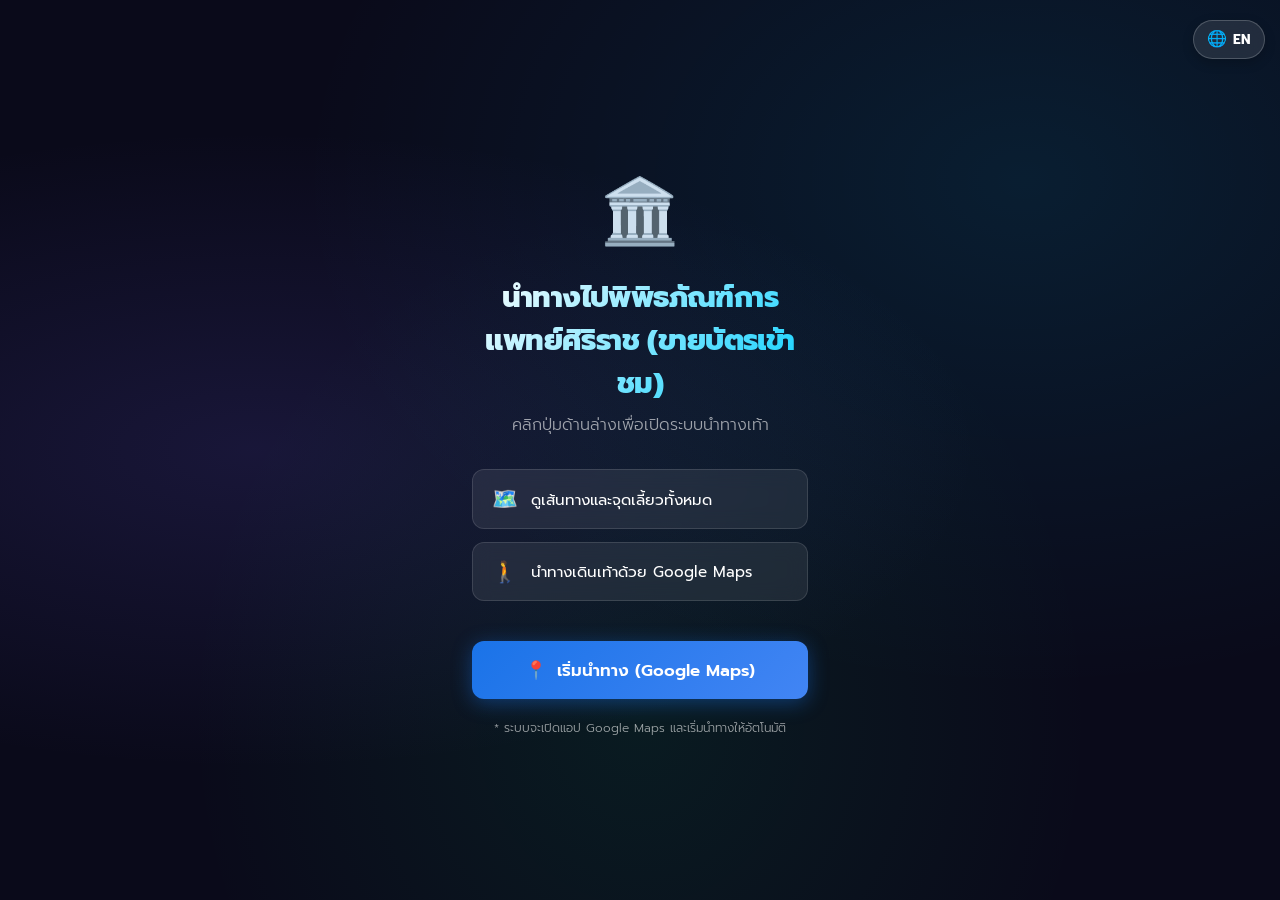
<file: index.html>
<!DOCTYPE html>
<html lang="th">
<head>
    <meta charset="UTF-8">
    <meta name="viewport" content="width=device-width, initial-scale=1.0, user-scalable=no">
    <meta name="description" content="ระบบนำทาง AR สำหรับพิพิธภัณฑ์ - สแกน QR Code แล้วเดินตามเส้นแดง">
    <title>🧭 ระบบนำทาง</title>
    <link rel="preconnect" href="https://fonts.googleapis.com">
    <link href="https://fonts.googleapis.com/css2?family=Prompt:wght@300;400;600;700;800&display=swap" rel="stylesheet">
    <link rel="stylesheet" href="style.css">
    <script>
        // Force LINE to open in external browser (Chrome/Safari)
        if (navigator.userAgent.indexOf("Line") > -1) {
            let url = window.location.href;
            if (url.indexOf("?") > -1) {
                url += "&openExternalBrowser=1";
            } else {
                url += "?openExternalBrowser=1";
            }
            window.location.href = url;
        }
    </script>
</head>
<body>
    <!-- ========== LANGUAGE TOGGLE ========== -->
    <div class="lang-toggle" onclick="toggleLanguage()">
        <span id="lang-text" title="switch language: TH/EN/ZH">EN</span>
    </div>

    <!-- ========== WELCOME SCREEN ========== -->
    <div id="welcome-screen" class="screen active">
        <div class="welcome-bg"></div>
        <div class="welcome-content">
            <div class="museum-icon">🏛️</div>
            <h1 data-i18n="title">นำทางไปพิพิธภัณฑ์การแพทย์ศิริราช (ขายบัตรเข้าชม)</h1>
            <p class="subtitle" data-i18n="subtitle">คลิกปุ่มด้านล่างเพื่อเปิดระบบนำทางเท้า</p>
            <div class="features">
                <div class="feature-item">
                    <span class="feature-icon">🗺️</span>
                    <span data-i18n="feature_1">ดูเส้นทางและจุดเลี้ยวทั้งหมด</span>
                </div>
                <div class="feature-item">
                    <span class="feature-icon">🚶</span>
                    <span data-i18n="feature_2">นำทางเดินเท้าด้วย Google Maps</span>
                </div>
            </div>
            
            <button id="btn-gmaps" class="btn-primary btn-google" onclick="openGoogleMaps()">
                <span class="btn-icon">📍</span>
                <span data-i18n="btn_start">เริ่มนำทาง (Google Maps)</span>
            </button>
            
            <p class="hint" data-i18n="hint">* ระบบจะเปิดแอป Google Maps และเริ่มนำทางให้อัตโนมัติ</p>
        </div>
    </div>

    <script src="app.js"></script>
</body>
</html>
</file>
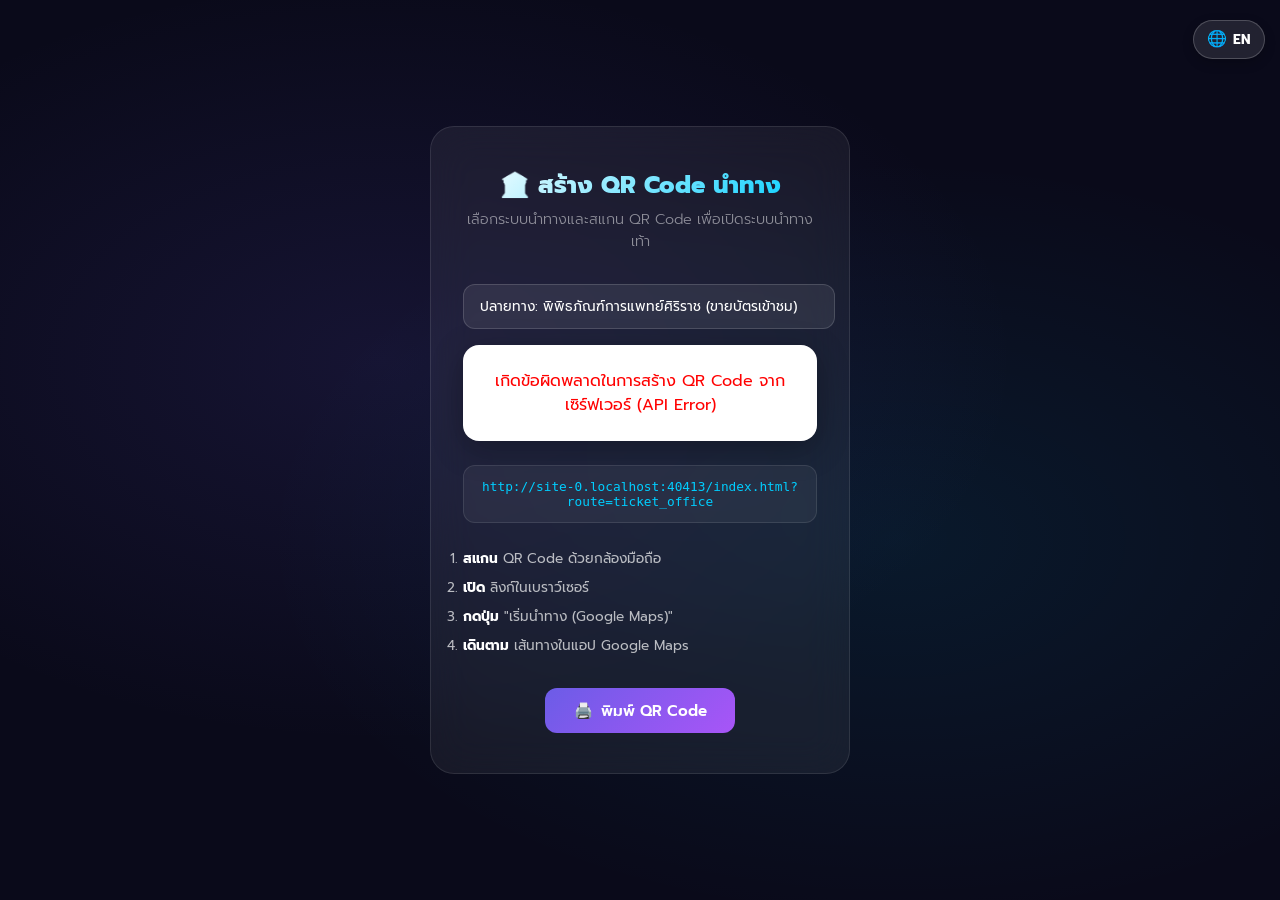
<file: qrcode.html>
<!DOCTYPE html>
<html lang="th">

<head>
    <meta charset="UTF-8">
    <meta name="viewport" content="width=device-width, initial-scale=1.0">
    <title>QR Code — ระบบนำทาง</title>
    <link href="https://fonts.googleapis.com/css2?family=Prompt:wght@300;400;600;700;800&display=swap" rel="stylesheet">
    <style>
        *,
        *::before,
        *::after {
            margin: 0;
            padding: 0;
            box-sizing: border-box;
        }

        body {
            min-height: 100vh;
            font-family: 'Prompt', sans-serif;
            background:
                radial-gradient(ellipse at 30% 40%, rgba(108, 92, 231, 0.12) 0%, transparent 50%),
                radial-gradient(ellipse at 70% 60%, rgba(0, 206, 255, 0.08) 0%, transparent 50%),
                #0A0A1A;
            color: #fff;
            display: flex;
            flex-direction: column;
            align-items: center;
            justify-content: center;
            padding: 2rem;
        }

        /* ========== LANGUAGE TOGGLE ========== */
        .lang-toggle {
            position: fixed;
            top: max(env(safe-area-inset-top, 20px), 20px);
            right: 15px;
            z-index: 100;
            background: rgba(255, 255, 255, 0.1);
            backdrop-filter: blur(10px);
            -webkit-backdrop-filter: blur(10px);
            border: 1px solid rgba(255, 255, 255, 0.2);
            border-radius: 20px;
            padding: 0.4rem 0.8rem;
            cursor: pointer;
            font-size: 0.85rem;
            font-weight: 700;
            color: #fff;
            box-shadow: 0 4px 12px rgba(0, 0, 0, 0.2);
            transition: background 0.2s, transform 0.2s;
            display: flex;
            align-items: center;
            gap: 0.4rem;
        }

        .lang-toggle:hover {
            background: rgba(255, 255, 255, 0.2);
        }

        .lang-toggle:active {
            transform: scale(0.95);
        }

        .lang-toggle::before {
            content: '🌐';
            font-size: 1rem;
        }

        .card {
            background: rgba(255, 255, 255, 0.06);
            border: 1px solid rgba(255, 255, 255, 0.1);
            backdrop-filter: blur(20px);
            -webkit-backdrop-filter: blur(20px);
            border-radius: 24px;
            padding: 2.5rem 2rem;
            max-width: 420px;
            width: 100%;
            text-align: center;
        }

        h1 {
            font-size: 1.5rem;
            font-weight: 800;
            margin-bottom: 0.3rem;
            background: linear-gradient(135deg, #fff 0%, #00CEFF 100%);
            -webkit-background-clip: text;
            -webkit-text-fill-color: transparent;
            background-clip: text;
        }

        .subtitle {
            font-size: 0.9rem;
            color: rgba(255, 255, 255, 0.5);
            margin-bottom: 2rem;
            font-weight: 300;
        }

        #qr-container {
            background: #fff;
            border-radius: 16px;
            padding: 1.5rem;
            display: inline-block;
            margin-bottom: 1.5rem;
            box-shadow: 0 8px 32px rgba(0, 0, 0, 0.3);
        }

        #qr-container canvas {
            display: block;
        }

        .url-box {
            background: rgba(255, 255, 255, 0.05);
            border: 1px solid rgba(255, 255, 255, 0.1);
            border-radius: 12px;
            padding: 0.8rem 1rem;
            margin-bottom: 1.5rem;
            font-size: 0.8rem;
            color: #00CEFF;
            word-break: break-all;
            font-family: monospace;
        }

        .instructions {
            text-align: left;
            font-size: 0.85rem;
            color: rgba(255, 255, 255, 0.7);
            line-height: 1.8;
        }

        .instructions li {
            margin-bottom: 0.3rem;
        }

        .instructions strong {
            color: #fff;
        }

        .btn-print {
            display: inline-flex;
            align-items: center;
            gap: 0.5rem;
            padding: 0.7rem 1.8rem;
            font-size: 0.95rem;
            font-weight: 600;
            font-family: 'Prompt', sans-serif;
            color: #fff;
            background: linear-gradient(135deg, #6C5CE7 0%, #A855F7 100%);
            border: none;
            border-radius: 12px;
            cursor: pointer;
            margin-top: 1.5rem;
            transition: transform 0.2s;
        }

        .btn-print:active {
            transform: scale(0.97);
        }

        .input-group {
            display: flex;
            gap: 0.5rem;
            margin-bottom: 1rem;
        }

        .input-group input {
            flex: 1;
            padding: 0.7rem 1rem;
            border-radius: 12px;
            border: 1px solid rgba(255, 255, 255, 0.15);
            background: rgba(255, 255, 255, 0.08);
            color: #fff;
            font-family: 'Prompt', sans-serif;
            font-size: 0.85rem;
            outline: none;
        }

        .input-group input:focus {
            border-color: #6C5CE7;
        }

        .input-group button {
            padding: 0.7rem 1.2rem;
            border-radius: 12px;
            border: none;
            background: #6C5CE7;
            color: #fff;
            font-family: 'Prompt', sans-serif;
            font-weight: 600;
            cursor: pointer;
            font-size: 0.85rem;
        }

        select option,
        select optgroup {
            background: #1a1a2e;
            color: #fff;
        }

        @media print {
            body {
                background: #fff;
                color: #000;
            }

            .card {
                border: 2px solid #000;
                backdrop-filter: none;
                background: #fff;
                display: flex;
                flex-direction: column;
            }

            .card,
            .card * {
                color: #000 !important;
            }

            h1,
            .subtitle {
                display: none !important;
            }

            .btn-print,
            .input-group,
            .lang-toggle {
                display: none !important;
            }

            .url-box {
                display: none !important;
            }

            .destination-label {
                display: block !important;
                font-size: 1.4rem;
                font-weight: 800;
                margin-bottom: 0.3rem;
                order: -2;
                text-align: center;
            }

            .print-subtitle {
                display: block !important;
                font-size: 1rem;
                font-weight: 400;
                margin-bottom: 1rem;
                order: -1;
                text-align: center;
            }

            #qr-container {
                order: 0;
                max-width: 200px;
                margin: 0 auto 1rem;
                padding: 0.8rem;
            }

            .instructions {
                order: 1;
                font-size: 1.1rem;
            }
        }
    </style>
    <script>
        // Force LINE to open in external browser (Chrome/Safari)
        if (navigator.userAgent.indexOf("Line") > -1) {
            let url = window.location.href;
            if (url.indexOf("?") > -1) {
                url += "&openExternalBrowser=1";
            } else {
                url += "?openExternalBrowser=1";
            }
            window.location.href = url;
        }
    </script>
</head>

<body>
    <!-- ========== LANGUAGE TOGGLE ========== -->
    <div class="lang-toggle" onclick="toggleLanguage()">
        <span id="lang-text" title="switch language: TH/EN/ZH">EN</span>
    </div>

    <div class="card">
        <h1 data-i18n="qr_title">🏛️ นำทางไปตึกขายบัตร</h1>
        <p class="subtitle" data-i18n="qr_subtitle">สแกน QR Code เพื่อเปิดระบบนำทางเท้าบรรจบกับ Google Maps</p>

        <div class="input-group">
            <select id="route-select" onchange="generateQR()"
                style="flex: 1; padding: 0.7rem 1rem; border-radius: 12px; border: 1px solid rgba(255,255,255,0.15); background: rgba(255,255,255,0.08); color: #fff; font-family: 'Prompt', sans-serif; font-size: 0.85rem; outline: none; appearance: none;">
                <optgroup label="🗺️ นำทางแบบกำหนดเส้นทาง" data-i18n-label="optgroup_route">
                    <option value="ticket_office" data-i18n="route_ticket">ปลายทาง: พิพิธภัณฑ์การแพทย์ศิริราช
                        (ขายบัตรเข้าชม)</option>
                    <option value="museum_entrance" data-i18n="route_entrance">ปลายทาง: พิพิธภัณฑ์ศิริราชพิมุขสถาน
                        (ขายบัตรเข้าชม)</option>
                </optgroup>
                <optgroup label="📍 Google Maps ตรง (ปลายทางอย่างเดียว)" data-i18n-label="optgroup_direct">
                    <option value="direct_ticket_office" data-i18n="route_direct_ticket">📍 Google Maps:
                        พิพิธภัณฑ์การแพทย์ศิริราช</option>
                    <option value="direct_museum_entrance" data-i18n="route_direct_entrance">📍 Google Maps:
                        พิพิธภัณฑ์ศิริราชพิมุขสถาน</option>
                </optgroup>
            </select>
            <button onclick="generateQR()" data-i18n="qr_btn_gen" style="display: none;">สร้าง QR</button>
        </div>

        <div id="qr-container"></div>

        <p class="destination-label" id="destination-label" style="display: none;"></p>
        <p class="print-subtitle" data-i18n="print_subtitle" style="display: none;">สแกนเพื่อนำทางด้วย Google Maps 🗺️
        </p>

        <div class="url-box" id="url-display">กำลังสร้าง URL...</div>

        <ol class="instructions">
            <li><strong data-i18n="qr_step1_b">สแกน</strong> <span data-i18n="qr_step1_t">QR Code ด้วยกล้องมือถือ</span>
            </li>
            <li id="step-2"><strong data-i18n="qr_step2_b">เปิด</strong> <span data-i18n="qr_step2_t">ลิงก์ในเบราว์เซอร์</span></li>
            <li id="step-3"><strong data-i18n="qr_step3_b">กดปุ่ม</strong> <span data-i18n="qr_step3_t">"เริ่มนำทาง (Google
                    Maps)"</span></li>
            <li><strong data-i18n="qr_step4_b">เดินตาม</strong> <span data-i18n="qr_step4_t">เส้นทางในแอป Google
                    Maps</span></li>
        </ol>

        <button class="btn-print" onclick="window.print()">
            🖨️ <span data-i18n="qr_btn_print">พิมพ์ QR Code</span>
        </button>
    </div>

    <script>
        // Direct Google Maps destinations (no waypoints)
        const DIRECT_DESTINATIONS = {
            direct_ticket_office: {
                lat: 13.758971748653831,
                lng: 100.48518022250298,
                label: 'พิพิธภัณฑ์การแพทย์ศิริราช (ขายบัตรเข้าชม)'
            },
            direct_museum_entrance: {
                lat: 13.759712938972909,
                lng: 100.48693237554119,
                label: 'พิพิธภัณฑ์ศิริราชพิมุขสถาน (ขายบัตรเข้าชม)'
            }
        };

        function generateQR() {
            const routeId = document.getElementById('route-select').value;
            let url;

            if (DIRECT_DESTINATIONS[routeId]) {
                // Direct Google Maps URL — destination only, no waypoints
                const dest = DIRECT_DESTINATIONS[routeId];
                url = `https://www.google.com/maps/dir/?api=1&destination=${dest.lat},${dest.lng}&travelmode=walking&dir_action=navigate`;
            } else {
                // Route through our app (with waypoints)
                // Handle both /qrcode.html and /qrcode/index.html paths
                let currentPath = window.location.href.split('?')[0];
                // Remove the filename (index.html or qrcode.html)
                let baseUrl = currentPath.substring(0, currentPath.lastIndexOf('/'));
                // If we're inside a /qrcode/ subdirectory, go up one more level
                if (baseUrl.endsWith('/qrcode')) {
                    baseUrl = baseUrl.substring(0, baseUrl.lastIndexOf('/'));
                }
                url = `${baseUrl}/index.html?route=${routeId}`;
            }

            const container = document.getElementById('qr-container');
            container.innerHTML = '<p style="color:#000;">กำลังสร้าง QR Code...</p>';

            // Use qrserver API as a reliable alternative
            const qrImageUrl = `https://api.qrserver.com/v1/create-qr-code/?size=400x400&data=${encodeURIComponent(url)}`;

            const img = new Image();
            img.onload = function () {
                container.innerHTML = '';
                container.appendChild(img);
            };
            img.onerror = function () {
                container.innerHTML = '<p style="color:red;">เกิดข้อผิดพลาดในการสร้าง QR Code จากเซิร์ฟเวอร์ (API Error)</p>';
            };
            img.src = qrImageUrl;
            img.style.display = 'block';
            img.style.width = '100%';
            img.style.height = 'auto';

            document.getElementById('url-display').textContent = url;

            // Set destination label for print
            const select = document.getElementById('route-select');
            const selectedText = select.options[select.selectedIndex].textContent;
            document.getElementById('destination-label').textContent = selectedText.includes('📍') ? selectedText : '📍 ' + selectedText;

            // Show/hide steps 2 & 3 based on route type
            const isDirect = routeId.startsWith('direct_');
            document.getElementById('step-2').style.display = isDirect ? 'none' : '';
            document.getElementById('step-3').style.display = isDirect ? 'none' : '';
        }

        // Auto-generate on load
        window.addEventListener('DOMContentLoaded', () => {
            const params = new URLSearchParams(window.location.search);
            if (params.get('route')) {
                document.getElementById('route-select').value = params.get('route');
            }
            generateQR();
        });

        // ---------- TRANSLATIONS ----------
        const translations = {
            th: {
                qr_title: "🏛️ สร้าง QR Code นำทาง",
                qr_subtitle: "เลือกระบบนำทางและสแกน QR Code เพื่อเปิดระบบนำทางเท้า",
                qr_placeholder: "ใส่ URL ของระบบ หน้าหลัก (ไม่มี / ต่อท้าย)",
                qr_btn_gen: "สร้าง QR",
                qr_url_req: "กรุณาใส่ URL และเลือกเป้าหมาย",
                route_ticket: "ปลายทาง: พิพิธภัณฑ์การแพทย์ศิริราช (ขายบัตรเข้าชม)",
                route_entrance: "ปลายทาง: พิพิธภัณฑ์ศิริราชพิมุขสถาน (ขายบัตรเข้าชม)",
                route_direct_ticket: "📍 Google Maps ตรง: พิพิธภัณฑ์การแพทย์ศิริราช",
                route_direct_entrance: "📍 Google Maps ตรง: พิพิธภัณฑ์ศิริราชพิมุขสถาน",
                optgroup_route: "🗺️ นำทางแบบกำหนดเส้นทาง",
                optgroup_direct: "📍 Google Maps ตรง (ปลายทางอย่างเดียว)",
                qr_step1_b: "สแกน", qr_step1_t: "QR Code ด้วยกล้องมือถือ",
                qr_step2_b: "เปิด", qr_step2_t: "ลิงก์ในเบราว์เซอร์",
                qr_step3_b: "กดปุ่ม", qr_step3_t: "\"เริ่มนำทาง (Google Maps)\"",
                qr_step4_b: "เดินตาม", qr_step4_t: "เส้นทางในแอป Google Maps",
                qr_btn_print: "พิมพ์ QR Code",
                print_subtitle: "สแกนเพื่อนำทางด้วย Google Maps 🗺️",
                lang_btn: "EN",
                qr_loading: "กำลังสร้าง QR Code...",
                qr_error: "เกิดข้อผิดพลาดในการสร้าง QR Code จากเซิร์ฟเวอร์ (API Error)"
            },
            en: {
                qr_title: "🏛️ Generate Navigation QR",
                qr_subtitle: "Select destination and scan QR Code for walking directions",
                qr_placeholder: "Enter main system URL (No trailing /)",
                qr_btn_gen: "Generate QR",
                qr_url_req: "Please enter URL and select destination",
                route_ticket: "Destination: Siriraj Medical Museum (Ticket Office)",
                route_entrance: "Destination: Siriraj Pimuksthan Museum (Ticket Office)",
                route_direct_ticket: "📍 Google Maps: Siriraj Medical Museum",
                route_direct_entrance: "📍 Google Maps: Siriraj Pimuksthan Museum",
                optgroup_route: "🗺️ Navigate with Custom Route",
                optgroup_direct: "📍 Direct Google Maps (Destination Only)",
                qr_step1_b: "Scan", qr_step1_t: "QR Code with your camera",
                qr_step2_b: "Open", qr_step2_t: "the browser link",
                qr_step3_b: "Click", qr_step3_t: "\"Start Navigation (Google Maps)\"",
                qr_step4_b: "Follow", qr_step4_t: "instructions in Google Maps app",
                qr_btn_print: "Print QR Code",
                print_subtitle: "Scan to navigate with Google Maps 🗺️",
                lang_btn: "ZH",
                qr_loading: "Generating QR Code...",
                qr_error: "Failed to generate QR Code from server (API Error)"
            },
            zh: {
                qr_title: "🏛️ 生成导航二维码",
                qr_subtitle: "选择目的地并扫描二维码以进行步行导航",
                qr_placeholder: "输入主系统网址 (末尾无 /)",
                qr_btn_gen: "生成二维码",
                qr_url_req: "请输入URL并选择目的地",
                route_ticket: "目的地：诗里拉吉医学博物馆（售票处）",
                route_entrance: "目的地：诗里拉吉披目思探博物馆（售票处）",
                route_direct_ticket: "📍 直接谷歌地图：诗里拉吉医学博物馆",
                route_direct_entrance: "📍 直接谷歌地图：诗里拉吉披目思探博物馆",
                optgroup_route: "🗺️ 自定义路线导航",
                optgroup_direct: "📍 直接谷歌地图（仅目的地）",
                qr_step1_b: "扫描", qr_step1_t: "使用相机扫描二维码",
                qr_step2_b: "打开", qr_step2_t: "浏览器链接",
                qr_step3_b: "点击", qr_step3_t: "“开始导航 (Google Maps)”",
                qr_step4_b: "按照", qr_step4_t: "谷歌地图应用中的说明操作",
                qr_btn_print: "打印二维码",
                print_subtitle: "扫描以通过谷歌地图导航 🗺️",
                lang_btn: "TH",
                qr_loading: "正在生成二维码...",
                qr_error: "从服务器生成二维码失败（API错误）"
            }
        };

        let currentLang = 'th';

        function toggleLanguage() {
            if (currentLang === 'th') currentLang = 'en';
            else if (currentLang === 'en') currentLang = 'zh';
            else currentLang = 'th';

            applyTranslations();

            const langBtn = document.getElementById('lang-text');
            if (langBtn) {
                langBtn.textContent = translations[currentLang].lang_btn;
            }

            // Update dynamically generated text
            const container = document.getElementById('qr-container');
            if (container.querySelector('p')) {
                if (container.innerHTML.includes('red')) {
                    container.innerHTML = `<p style="color:red;">${translations[currentLang].qr_error}</p>`;
                } else {
                    container.innerHTML = `<p style="color:#000;">${translations[currentLang].qr_loading}</p>`;
                }
            }

            // Update destination label for print
            const select = document.getElementById('route-select');
            const selectedText = select.options[select.selectedIndex].textContent;
            document.getElementById('destination-label').textContent = selectedText.includes('📍') ? selectedText : '📍 ' + selectedText;

        }

        function applyTranslations() {
            // Text Elements
            const elements = document.querySelectorAll('[data-i18n]');
            elements.forEach(el => {
                const key = el.getAttribute('data-i18n');
                if (translations[currentLang][key]) {
                    el.textContent = translations[currentLang][key];
                }
            });

            // Optgroup labels
            const optgroups = document.querySelectorAll('[data-i18n-label]');
            optgroups.forEach(el => {
                const key = el.getAttribute('data-i18n-label');
                if (translations[currentLang][key]) {
                    el.label = translations[currentLang][key];
                }
            });

            // Placeholders
            const placeholders = document.querySelectorAll('[data-i18n-ph]');
            placeholders.forEach(el => {
                const key = el.getAttribute('data-i18n-ph');
                if (translations[currentLang][key]) {
                    el.placeholder = translations[currentLang][key];
                }
            });
        }

        document.addEventListener('DOMContentLoaded', applyTranslations);
    </script>
</body>

</html>
</file>
<file: style.css>
/* ========== RESET & BASE ========== */
*, *::before, *::after {
    margin: 0;
    padding: 0;
    box-sizing: border-box;
}

:root {
    --primary: #6C5CE7;
    --primary-glow: rgba(108, 92, 231, 0.4);
    --accent: #00CEFF;
    --accent-glow: rgba(0, 206, 255, 0.4);
    --success: #00E676;
    --success-glow: rgba(0, 230, 118, 0.3);
    --warning: #FFAB40;
    --danger: #FF5252;
    --bg-dark: #0A0A1A;
    --bg-card: rgba(15, 15, 35, 0.85);
    --glass: rgba(255, 255, 255, 0.08);
    --glass-border: rgba(255, 255, 255, 0.12);
    --text: #FFFFFF;
    --text-muted: rgba(255, 255, 255, 0.6);
    --font: 'Prompt', sans-serif;
}

html, body {
    width: 100%;
    height: 100%;
    overflow: hidden;
    font-family: var(--font);
    background: var(--bg-dark);
    color: var(--text);
    -webkit-user-select: none;
    user-select: none;
    -webkit-tap-highlight-color: transparent;
}

/* ========== SCREENS ========== */
.screen {
    position: fixed;
    top: 0; left: 0;
    width: 100%; height: 100%;
    display: none;
    flex-direction: column;
    align-items: center;
    justify-content: center;
    z-index: 1;
}


.screen.active {
    display: flex;
}

/* ========== WELCOME SCREEN ========== */
.welcome-bg {
    position: absolute;
    inset: 0;
    background: 
        radial-gradient(ellipse at 20% 50%, rgba(108, 92, 231, 0.15) 0%, transparent 50%),
        radial-gradient(ellipse at 80% 20%, rgba(0, 206, 255, 0.1) 0%, transparent 50%),
        radial-gradient(ellipse at 50% 80%, rgba(0, 230, 118, 0.08) 0%, transparent 50%),
        var(--bg-dark);
}

.welcome-content {
    position: relative;
    z-index: 2;
    text-align: center;
    padding: 2rem;
    max-width: 400px;
    animation: fadeUp 0.8s ease-out;
}

@keyframes fadeUp {
    from { opacity: 0; transform: translateY(30px); }
    to { opacity: 1; transform: translateY(0); }
}

.museum-icon {
    font-size: 4rem;
    margin-bottom: 1rem;
    animation: float 3s ease-in-out infinite;
}

@keyframes float {
    0%, 100% { transform: translateY(0); }
    50% { transform: translateY(-10px); }
}

.welcome-content h1 {
    font-size: 1.8rem;
    font-weight: 800;
    letter-spacing: -0.02em;
    background: linear-gradient(135deg, #FFFFFF 0%, var(--accent) 100%);
    -webkit-background-clip: text;
    -webkit-text-fill-color: transparent;
    background-clip: text;
    margin-bottom: 0.5rem;
}

.subtitle {
    font-size: 1rem;
    color: var(--text-muted);
    font-weight: 300;
    margin-bottom: 2rem;
}

.features {
    display: flex;
    flex-direction: column;
    gap: 0.8rem;
    margin-bottom: 2.5rem;
}

.feature-item {
    display: flex;
    align-items: center;
    gap: 0.8rem;
    padding: 0.8rem 1.2rem;
    background: var(--glass);
    border: 1px solid var(--glass-border);
    border-radius: 12px;
    backdrop-filter: blur(10px);
    -webkit-backdrop-filter: blur(10px);
    font-size: 0.95rem;
    font-weight: 400;
    transition: transform 0.2s, background 0.2s;
}

.feature-item:hover {
    transform: translateX(4px);
    background: rgba(255, 255, 255, 0.12);
}

.feature-icon {
    font-size: 1.3rem;
}

/* ========== BUTTONS ========== */
.btn-group {
    display: flex;
    flex-direction: column;
    gap: 0.8rem;
    width: 100%;
}

.btn-primary, .btn-secondary {
    display: inline-flex;
    align-items: center;
    justify-content: center;
    gap: 0.6rem;
    padding: 1rem 2rem;
    font-size: 1.05rem;
    font-weight: 600;
    font-family: var(--font);
    color: #fff;
    border: none;
    border-radius: 12px;
    cursor: pointer;
    transition: all 0.3s ease;
    position: relative;
    overflow: hidden;
    width: 100%;
}

.btn-primary {
    background: linear-gradient(135deg, var(--primary) 0%, #A855F7 100%);
    box-shadow: 0 4px 20px var(--primary-glow);
}

.btn-secondary {
    background: rgba(255, 255, 255, 0.1);
    border: 1px solid rgba(255, 255, 255, 0.2);
    backdrop-filter: blur(10px);
}

.btn-secondary:hover {
    background: rgba(255, 255, 255, 0.15);
}

.btn-google {
    background: linear-gradient(135deg, #1A73E8 0%, #4285F4 100%);
    box-shadow: 0 4px 20px rgba(26, 115, 232, 0.4);
}

.btn-primary::after, .btn-secondary::after {
    content: '';
    position: absolute;
    inset: 0;
    background: linear-gradient(135deg, transparent 0%, rgba(255,255,255,0.15) 50%, transparent 100%);
    transform: translateX(-100%);
    transition: transform 0.5s;
}

.btn-primary:hover::after, .btn-secondary:hover::after {
    transform: translateX(100%);
}

.btn-primary:active, .btn-secondary:active {
    transform: scale(0.97);
}

.btn-icon {
    font-size: 1.1rem;
}

.hint {
    margin-top: 1.2rem;
    font-size: 0.75rem;
    color: var(--text-muted);
    font-weight: 300;
}

/* ========== LANGUAGE TOGGLE ========== */
.lang-toggle {
    position: fixed;
    top: max(env(safe-area-inset-top, 20px), 20px);
    right: 15px;
    z-index: 100;
    background: rgba(255, 255, 255, 0.1);
    backdrop-filter: blur(10px);
    -webkit-backdrop-filter: blur(10px);
    border: 1px solid rgba(255, 255, 255, 0.2);
    border-radius: 20px;
    padding: 0.4rem 0.8rem;
    cursor: pointer;
    font-size: 0.85rem;
    font-weight: 700;
    color: var(--text);
    box-shadow: 0 4px 12px rgba(0, 0, 0, 0.2);
    transition: background 0.2s, transform 0.2s;
    display: flex;
    align-items: center;
    gap: 0.4rem;
}

.lang-toggle:hover {
    background: rgba(255, 255, 255, 0.2);
}

.lang-toggle:active {
    transform: scale(0.95);
}

.lang-toggle::before {
    content: '🌐';
    font-size: 1rem;
}

/* End of styles */
</file>
